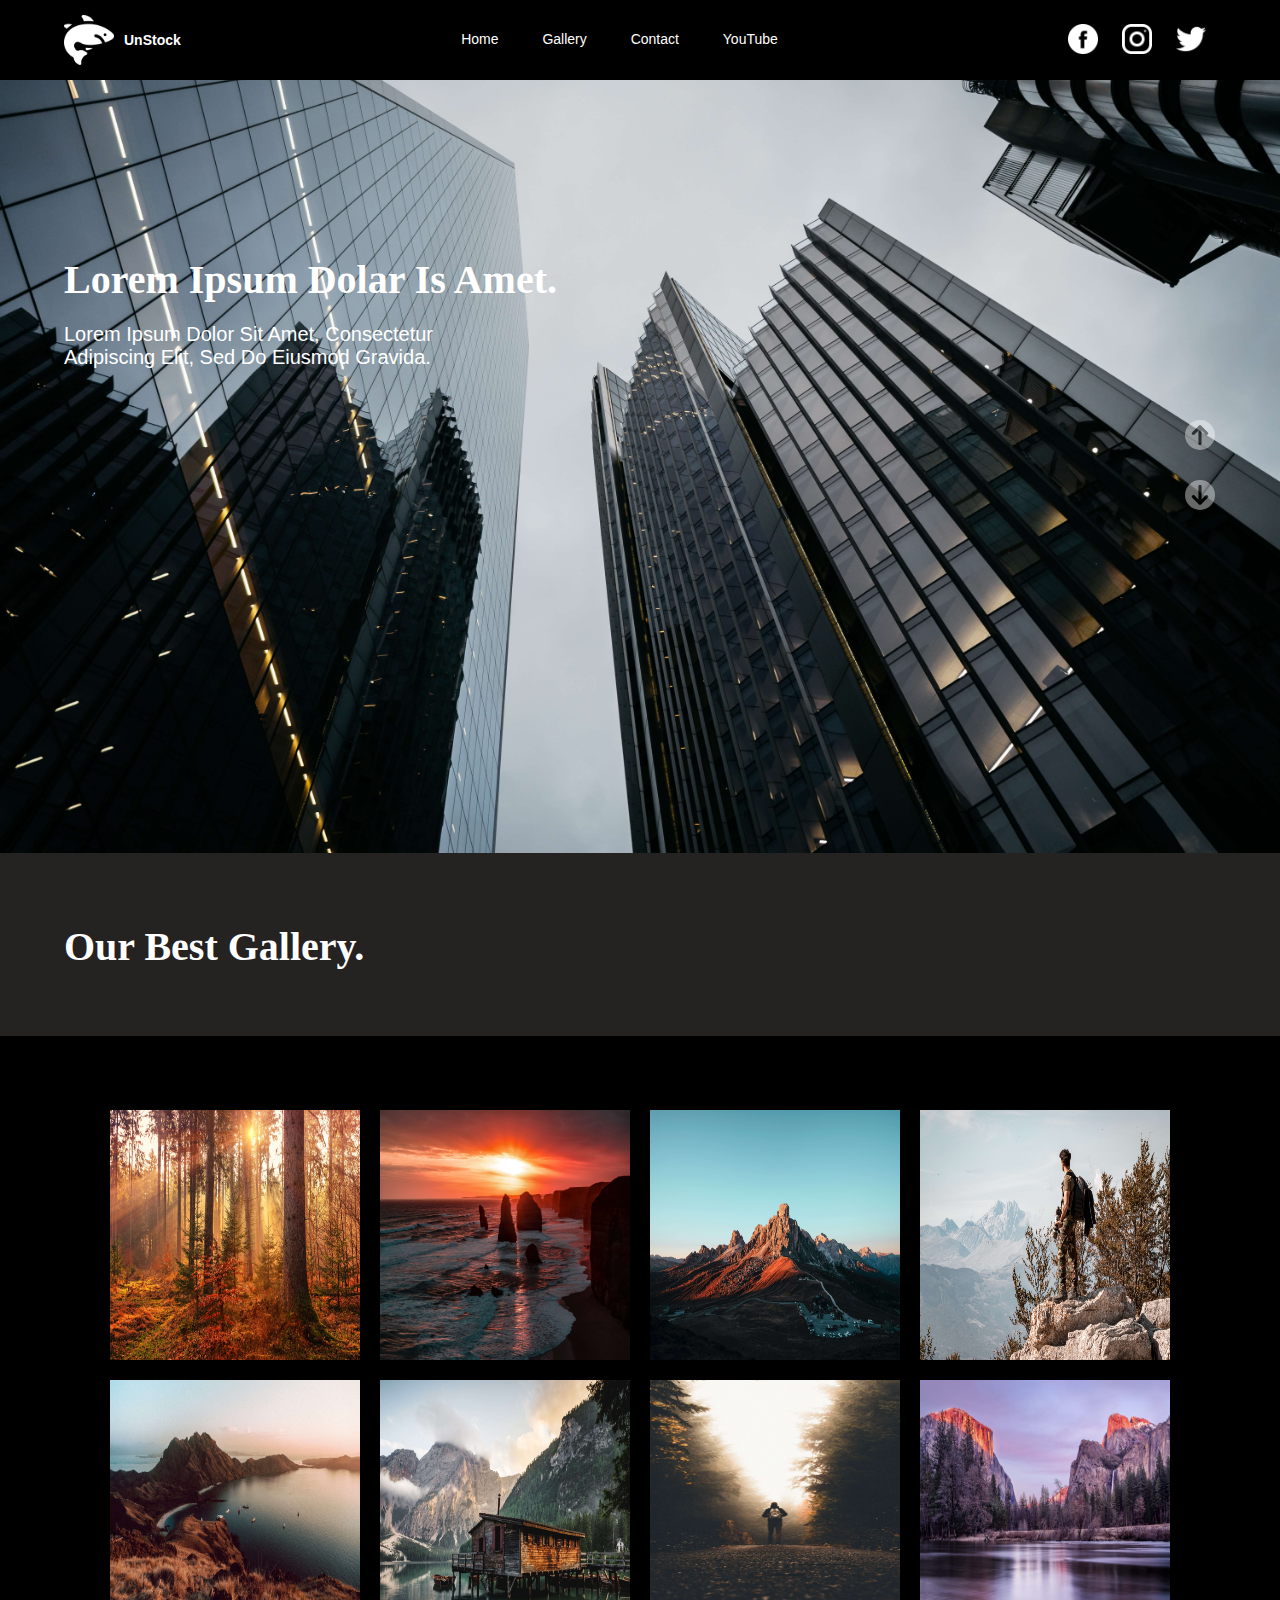
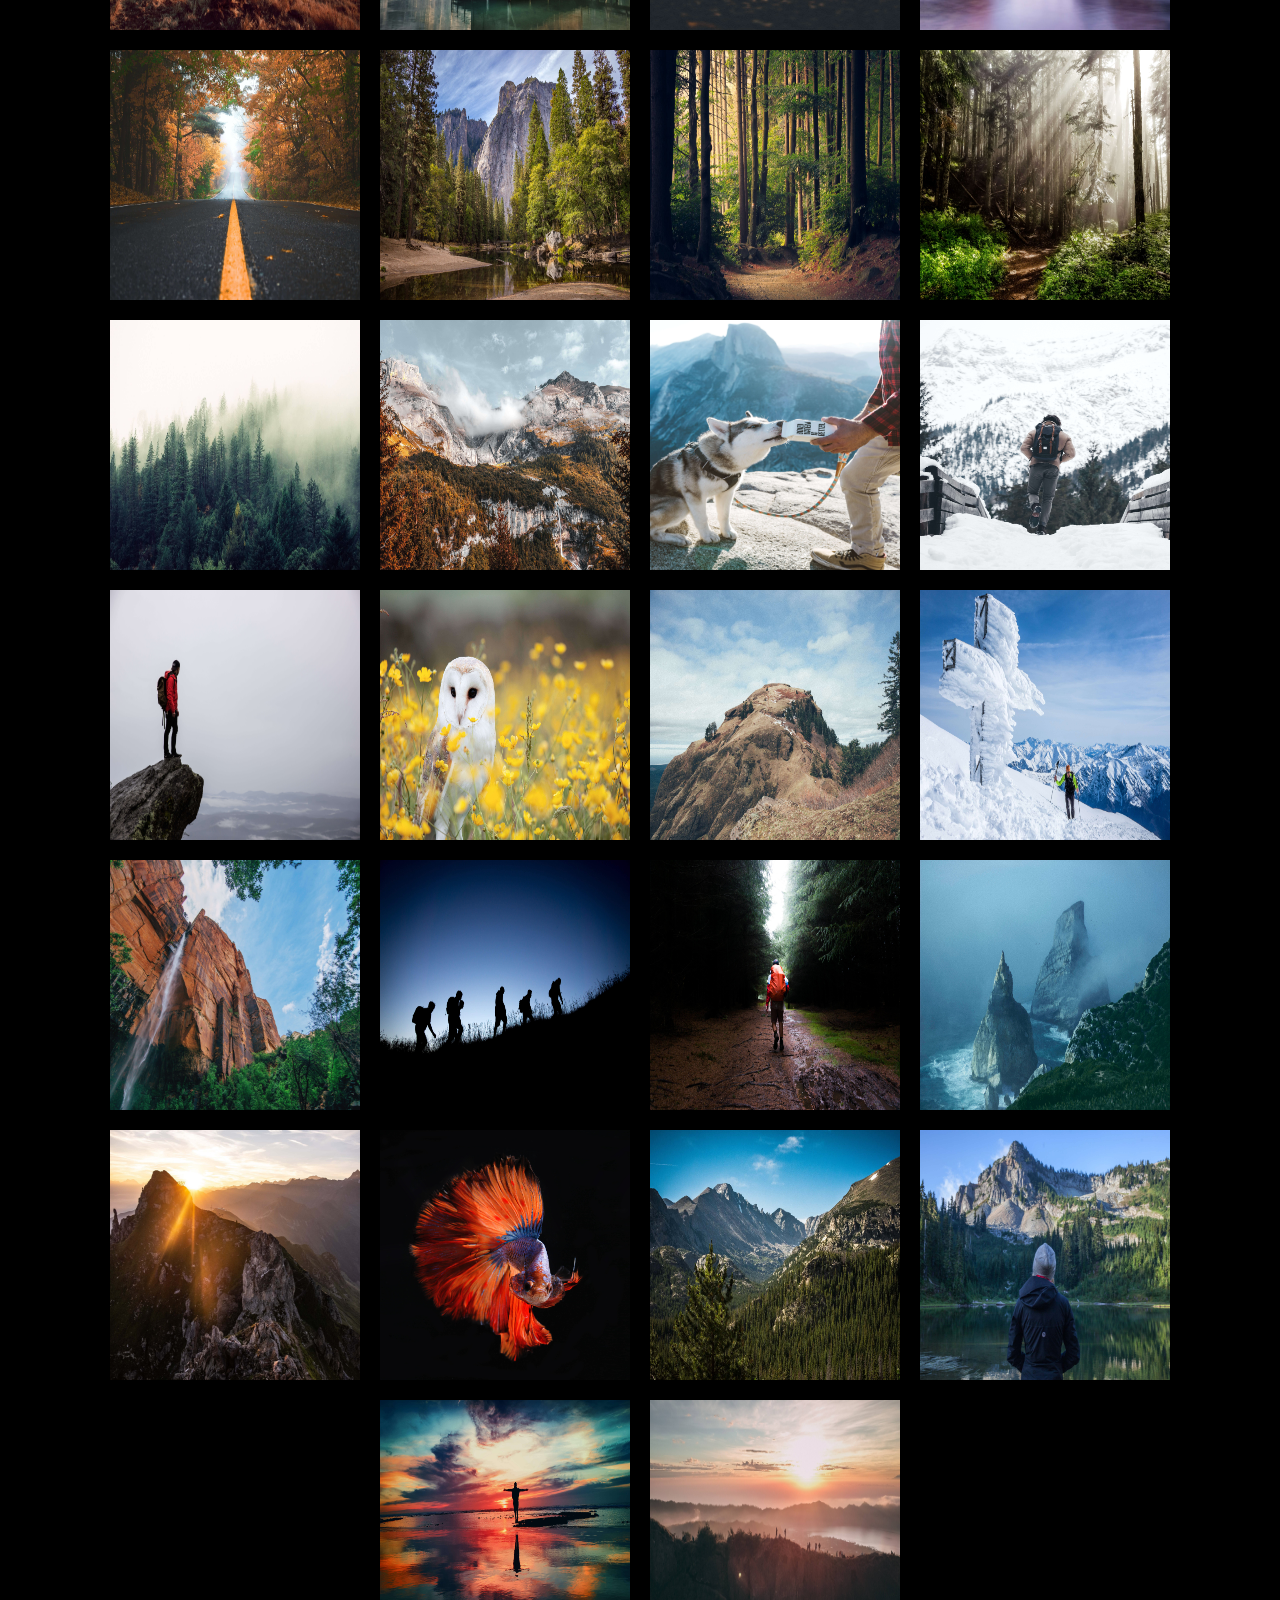
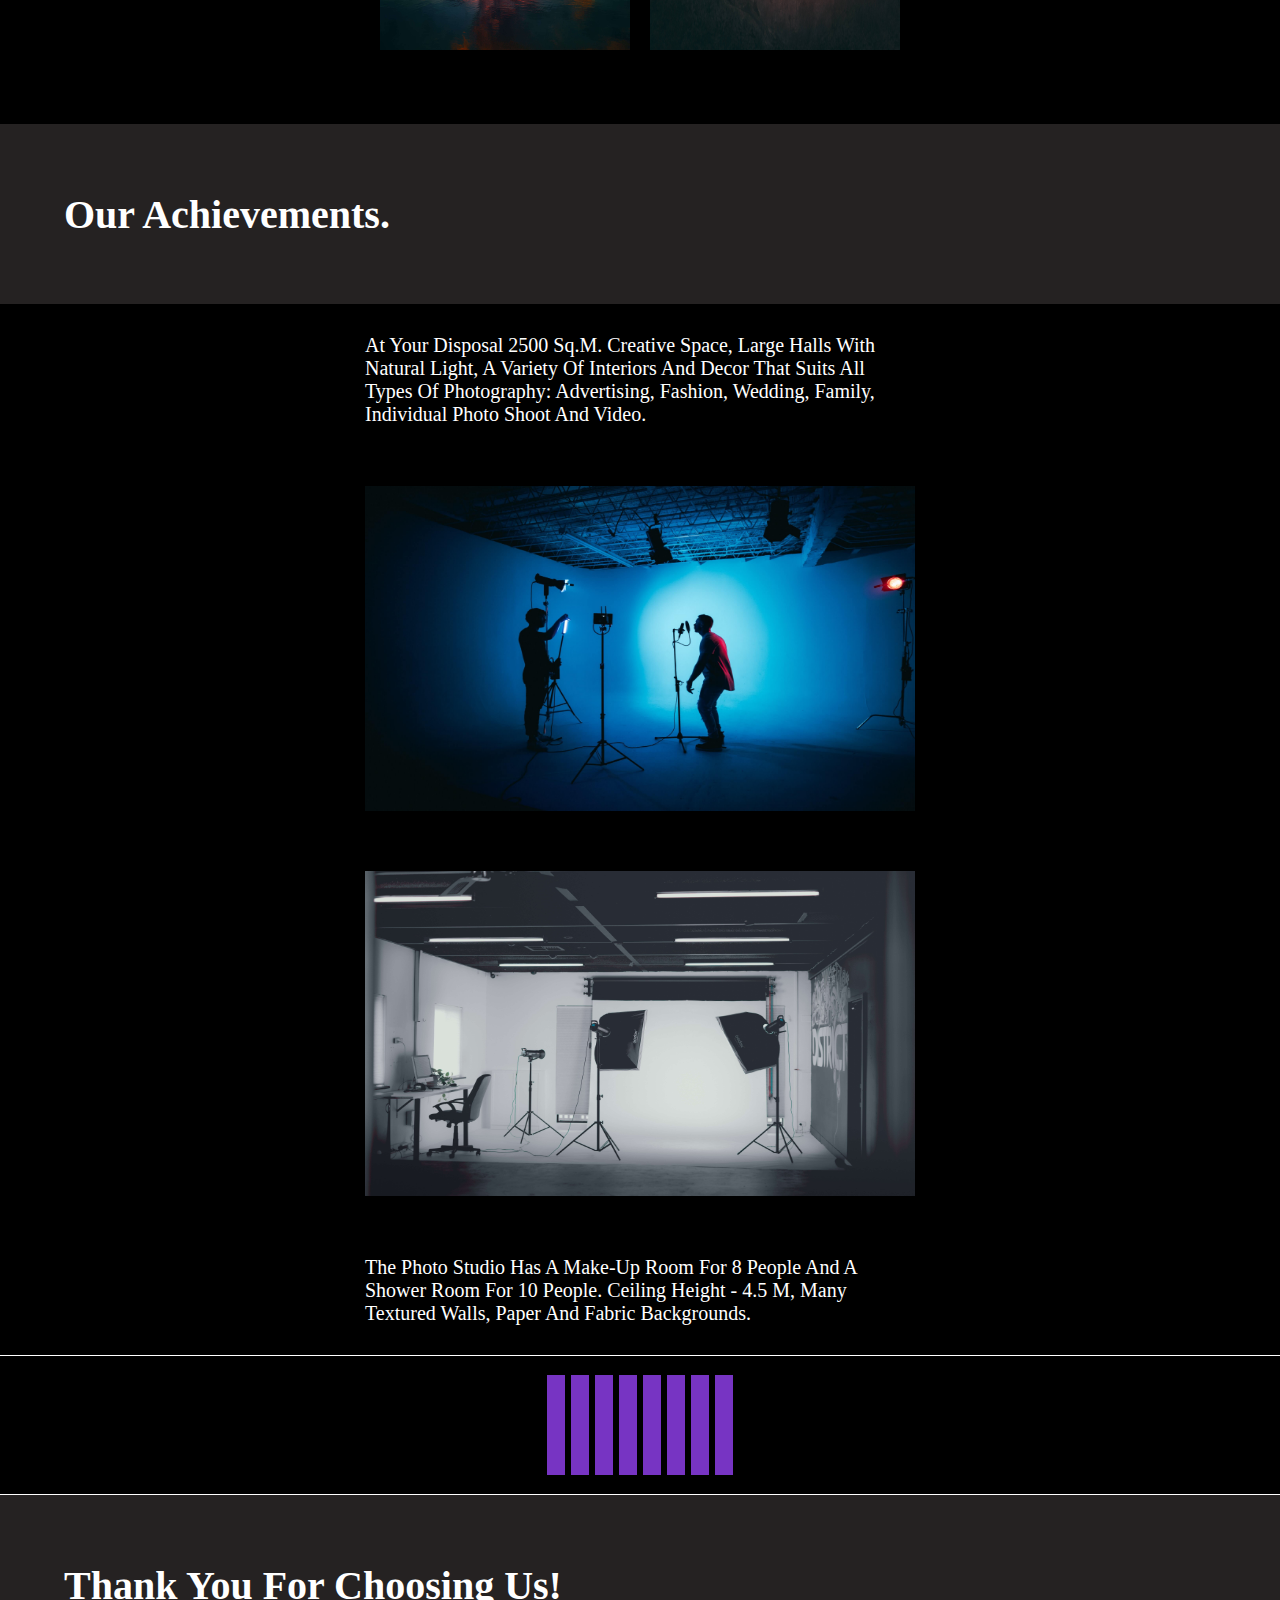
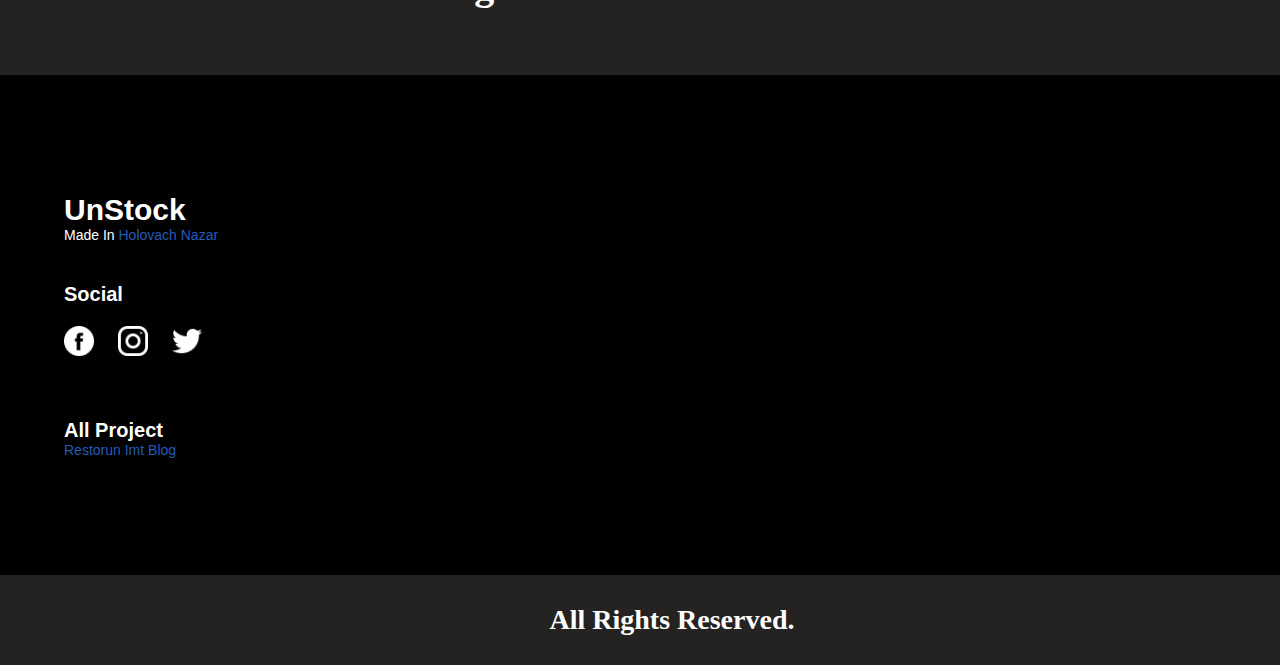
<file: index.html>
<!DOCTYPE html>
<html lang="en">
<head>
    <meta charset="UTF-8">
    <meta http-equiv="X-UA-Compatible" content="IE=edge">
    <meta name="viewport" content="width=device-width, initial-scale=1.0">
    <title>UnStock</title>
    <link rel="stylesheet" href="css/style.css">
    <link rel="stylesheet" href="css/media.css">
</head>
<body id="main">
    <header>
        <main>
            <div class="fixed">
                <div class="logotype">
                    <a href="">
                        <img src="icons/shark.png" alt="logo">
                        <h1 class="unstock">UnStock</h1>
                    </a>
                </div>
                <div class="menu">
                    <a href="">home</a>
                    <a href="index_2.html">gallery</a>
                    <a href="index_form.html">contact</a>
                    <a href="#">youTube</a>
                </div>
                <div class="social">
                    <a href="#"><img src="icons/social/facebook.png" alt="social"></a>
                    <a href="#"><img src="icons/social/instagram.png" alt="social"></a>
                    <a href="#"><img src="icons/social/twitter.png" alt="social"></a>
                </div>
                <div class="menu-btn">
                    <div class="hamburger">
                        <span class="line"></span>
                    </div>
                    <div class="menu__list">
                        <div class="menu__in__btn">
                            <a href="">home</a>
                            <a href="index_2.html">gallery</a>
                            <a href="index_form.html">contact</a>
                            <a href="#">youTube</a>
                        </div>
                        <div class="social__in__btn">
                            <a href="#"><img src="icons/social/facebook.png" alt="social"></a>
                            <a href="#"><img src="icons/social/instagram.png" alt="social"></a>
                            <a href="#"><img src="icons/social/twitter.png" alt="social"></a>
                        </div>
                    </div>
                </div>
            </div>
        </main>
        <div class="title">
            <h1>Lorem Ipsum dolar is amet.</h1>
            <p>Lorem ipsum dolor sit amet, consectetur adipiscing elit, sed do eiusmod gravida. </p>
        </div>
        <div class="homeImg">
            <img src="images/andrea-de-santis-iw-idGUJzHQ-unsplash.jpg" alt="">
        </div>
    </header>
    <section>
        <div class="lines">
            <h1>Our best gallery.</h1>
        </div>
        <div class="gallery__img">
            <img class="remove" src="images/gallery/nature1.jpg" alt="img">
            <img class="remove" src="images/gallery/nature2.jpg" alt="img">
            <img class="remove" src="images/gallery/nature3.jpg" alt="img">
            <img class="remove" src="images/gallery/nature4.jpg" alt="img">
            <img class="remove" src="images/gallery/nature5.jpg" alt="img">
            <img class="remove" src="images/gallery/nature6.jpg" alt="img">
            <img class="remove" src="images/gallery/nature7.jpg" alt="img">
            <img class="remove" src="images/gallery/nature8.jpg" alt="img">
            <img class="remove" src="images/gallery/nature9.jpg" alt="img">
            <img class="remove" src="images/gallery/nature10.jpg" alt="img">
            <img class="remove" src="images/gallery/nature11.jpg" alt="img">
            <img class="remove" src="images/gallery/nature12.jpg" alt="img">
            <img class="remove" src="images/gallery/nature13.jpg" alt="img">
            <img class="remove" src="images/gallery/nature14.jpg" alt="img">
            <img class="remove" src="images/gallery/nature15.jpg" alt="img">
            <img class="remove" src="images/gallery/nature16.jpg" alt="img">
            <img class="remove" src="images/gallery/nature17.jpg" alt="img">
            <img class="remove" src="images/gallery/nature18.jpg" alt="img">
            <img src="images/gallery/nature19.jpg" alt="img">
            <img src="images/gallery/nature20.jpg" alt="img">
            <img src="images/gallery/nature21.jpg" alt="img">
            <img src="images/gallery/nature22.jpg" alt="img">
            <img src="images/gallery/nature23.jpg" alt="img">
            <img src="images/gallery/nature24.jpg" alt="img">
            <img src="images/gallery/nature25.jpg" alt="img">
            <img src="images/gallery/nature26.jpg" alt="img">
            <img src="images/gallery/nature27.jpg" alt="img">
            <img src="images/gallery/nature28.jpg" alt="img">
            <img src="images/gallery/nature29.jpg" alt="img">
            <img src="images/gallery/nature30.jpg" alt="img">
        </div>
        <div class="lines">
            <h1>Our achievements.</h1>
        </div>
        <div class="achivements">
            <div class="block__one">
                <p>
                    At your disposal 2500 sq.m. creative space, large halls with 
                    natural light, a variety of interiors and decor that suits 
                    all types of photography: advertising, fashion, wedding, 
                    family, individual photo shoot and video.
                </p>                       
                <img src="images/achiv1.jpg" alt="img">
            </div>
            <div class="block__two">
                <img src="images/achiv2.jpg" alt="img">
                <p>            
                    The photo studio has a make-up room for 8 people and a 
                    shower room for 10 people. Ceiling height - 4.5 m, 
                    many textured walls, paper and fabric backgrounds.
                </p>
            </div>
        </div>
        <div class="animation">
            <div class="wrap__animation">
                <div></div>
                <div></div>
                <div></div>
                <div></div>
                <div></div>
                <div></div>
                <div></div>
                <div></div>
            </div>
        </div>
        <div class="lines">
            <h1>Thank you for choosing us!</h1>
        </div>
    </section>
    <footer id="footer">
        <div class="footer">
            <div class="footer__title">
                <h1>UnStock</h1>
                <p>made in <a href="#">Holovach Nazar</a></p>
            </div>
            <div class="foter__social">
                <h3>social</h3>
                <div class="social__footer">
                    <a href="#"><img src="icons/social/facebook.png" alt="social"></a>
                    <a href="#"><img src="icons/social/instagram.png" alt="social"></a>
                    <a href="#"><img src="icons/social/twitter.png" alt="social"></a>
                </div>
            </div>
            <div class="footer__project">
                <h3>all project</h3>
                <a href="#">restorun</a>
                <a href="#">imt</a>
                <a href="#">blog</a>
            </div>
        </div>
        <div class="lines end">
            <h1>All rights reserved.</h1>
        </div>
    </footer>    
    <div class="scrol">
        <a class="top" href="#main"><img class="arrow1" src="icons/arrow.png" alt="top"></a>
        <a class="top" href="#footer"><img class="arrow2" src="icons/arrow.png" alt="bottom"></a>
    </div>
    <script src="javascript/script.js"></script>
</body>
</html>
</file>
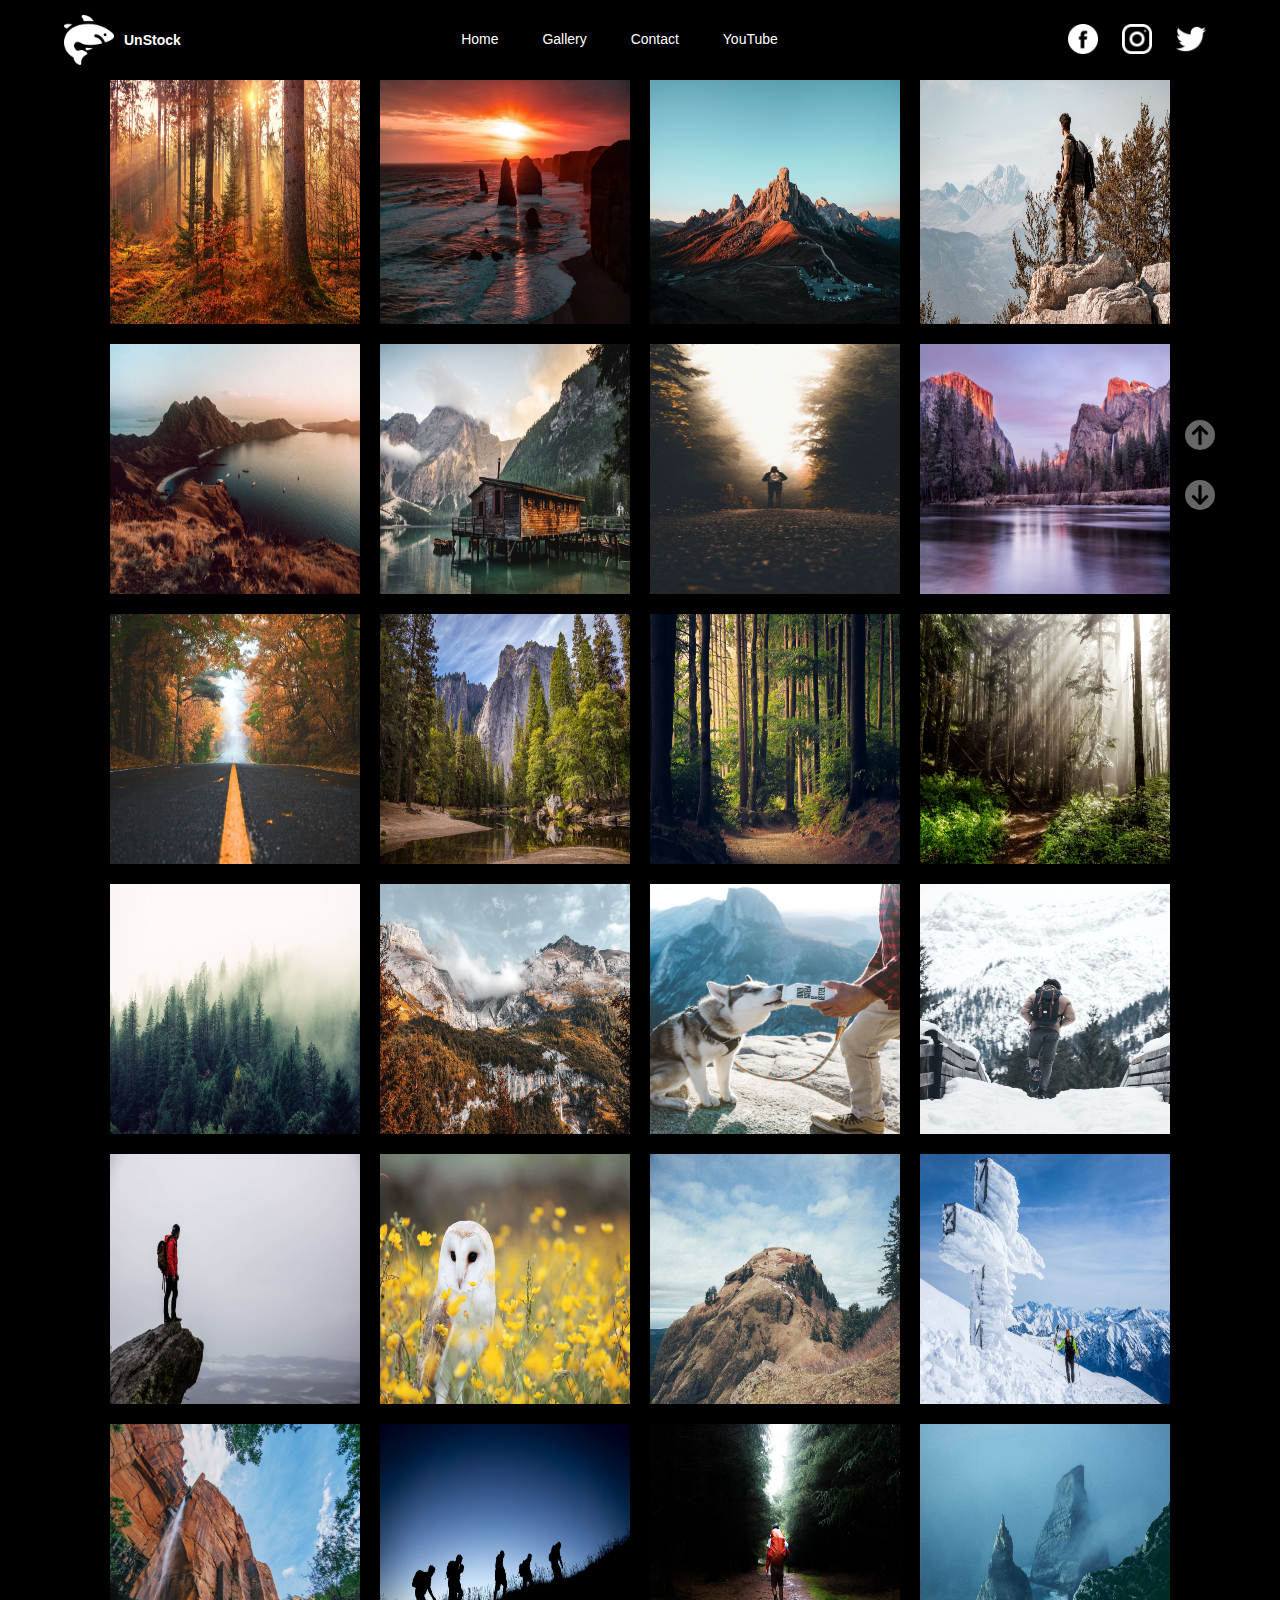
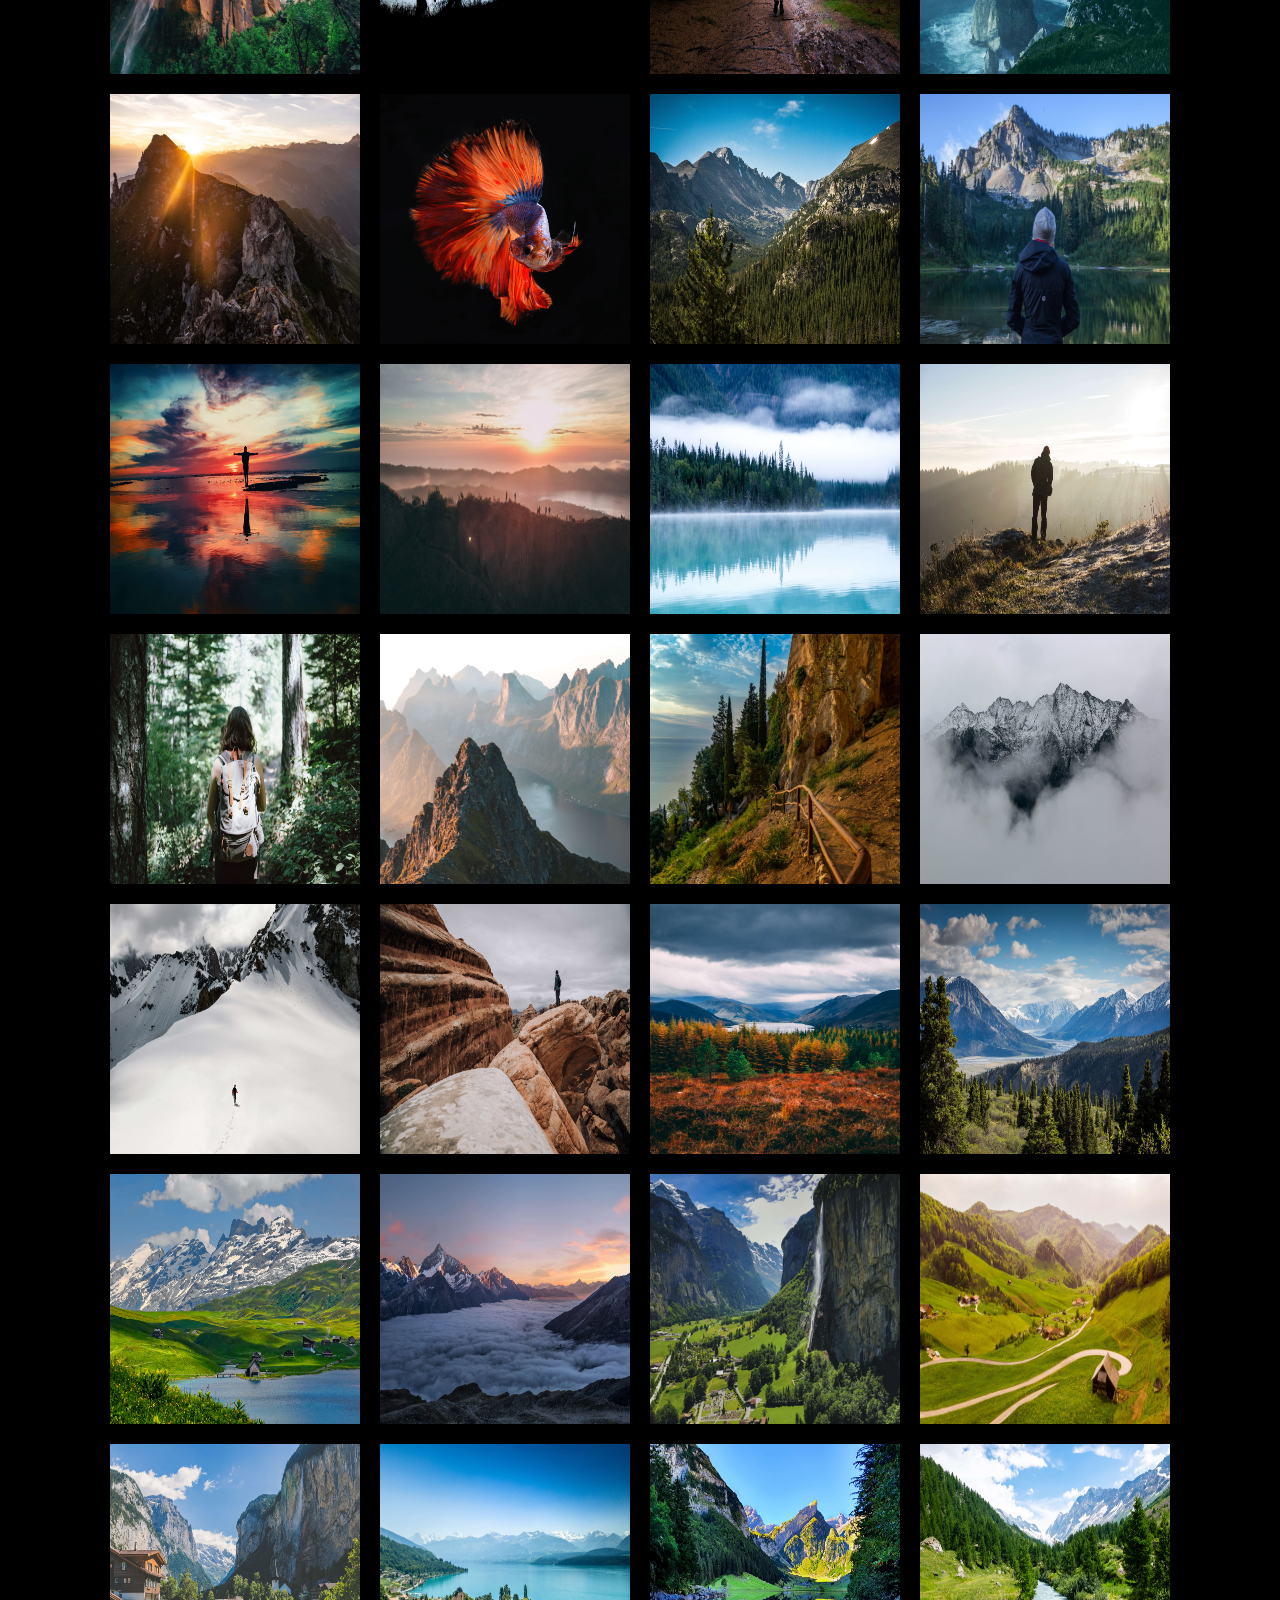
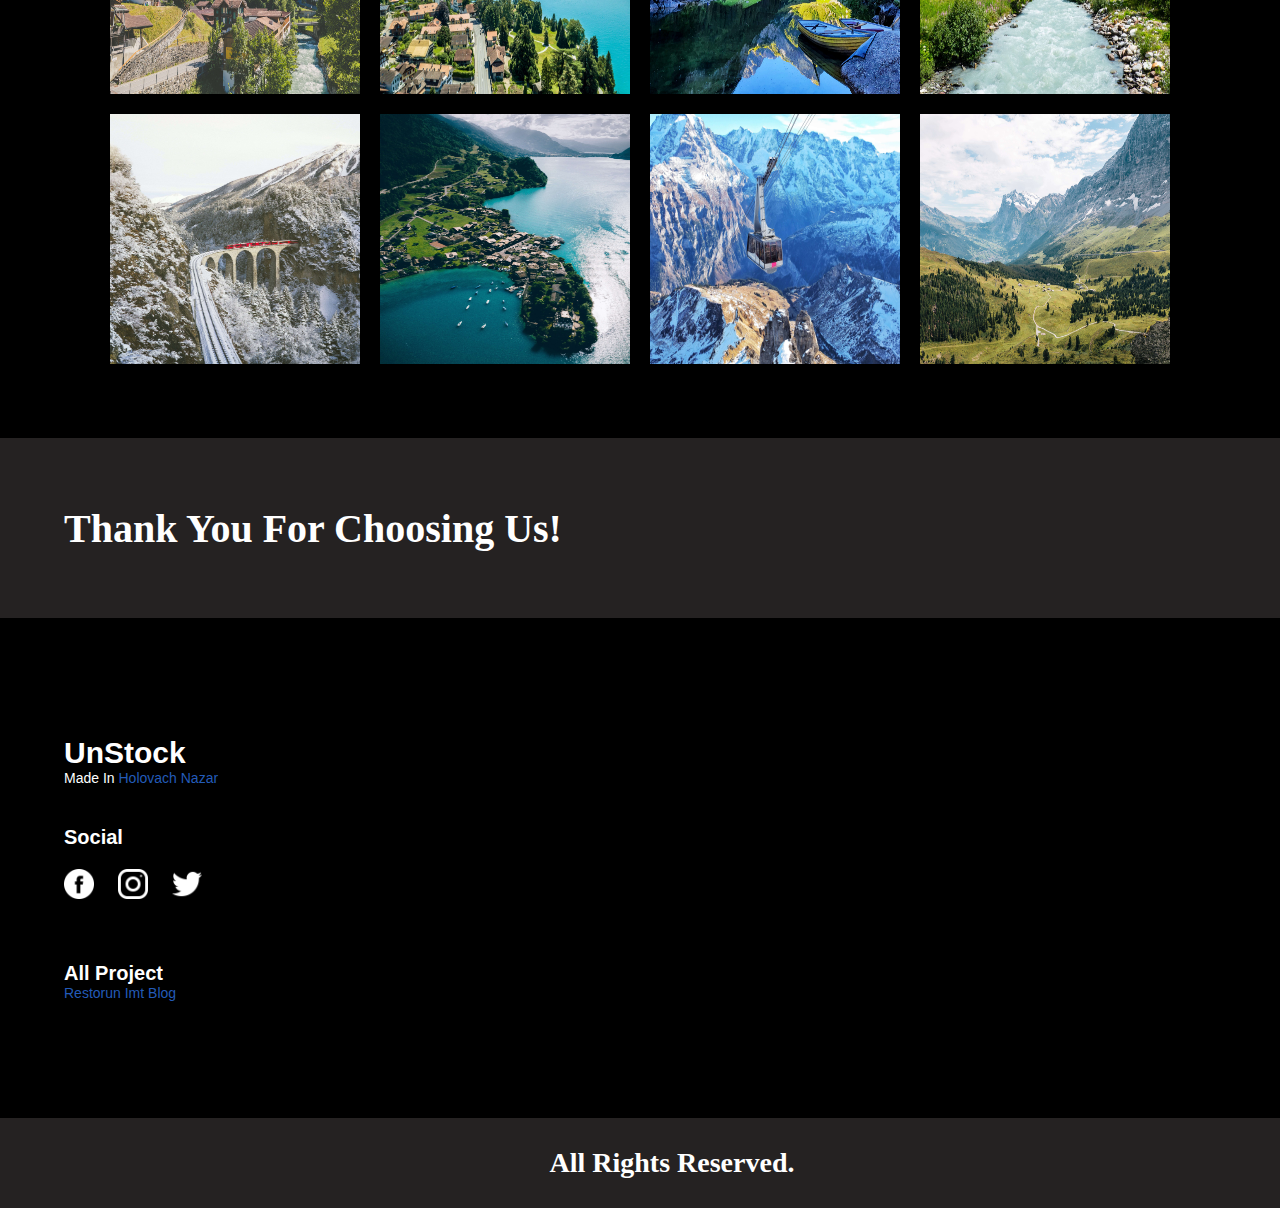
<file: index_2.html>
<!DOCTYPE html>
<html lang="en">
<head>
    <meta charset="UTF-8">
    <meta http-equiv="X-UA-Compatible" content="IE=edge">
    <meta name="viewport" content="width=device-width, initial-scale=1.0">
    <title>UnStock</title>
    <link rel="stylesheet" href="css/style.css">
    <link rel="stylesheet" href="css/media.css">
</head>
<body id="main">
    <header>
        <main>
            <div class="fixed">
                <div class="logotype">
                    <a href="index.html">
                        <img src="icons/shark.png" alt="logo">
                        <h1 class="unstock">UnStock</h1>
                    </a>
                </div>
                <div class="menu">
                    <a href="index.html">home</a>
                    <a href="">gallery</a>
                    <a href="index_form.html">contact</a>
                    <a href="#">youTube</a>
                </div>
                <div class="social">
                    <a href="#"><img src="icons/social/facebook.png" alt="social"></a>
                    <a href="#"><img src="icons/social/instagram.png" alt="social"></a>
                    <a href="#"><img src="icons/social/twitter.png" alt="social"></a>
                </div>
                <div class="menu-btn">
                    <div class="hamburger">
                        <span class="line"></span>
                    </div>
                    <div class="menu__list">
                        <div class="menu__in__btn">
                            <a href="index.html">home</a>
                            <a href="">gallery</a>
                            <a href="index_form.html">contact</a>
                            <a href="#">youTube</a>
                        </div>
                        <div class="social__in__btn">
                            <a href="#"><img src="icons/social/facebook.png" alt="social"></a>
                            <a href="#"><img src="icons/social/instagram.png" alt="social"></a>
                            <a href="#"><img src="icons/social/twitter.png" alt="social"></a>
                        </div>
                    </div>
                </div>
            </div>
        </main>
    </header>
    <section>
        <div class="gallery__img">
            <img src="images/gallery/nature1.jpg" alt="img">
            <img src="images/gallery/nature2.jpg" alt="img">
            <img src="images/gallery/nature3.jpg" alt="img">
            <img src="images/gallery/nature4.jpg" alt="img">
            <img src="images/gallery/nature5.jpg" alt="img">
            <img src="images/gallery/nature6.jpg" alt="img">
            <img src="images/gallery/nature7.jpg" alt="img">
            <img src="images/gallery/nature8.jpg" alt="img">
            <img src="images/gallery/nature9.jpg" alt="img">
            <img src="images/gallery/nature10.jpg" alt="img">
            <img src="images/gallery/nature11.jpg" alt="img">
            <img src="images/gallery/nature12.jpg" alt="img">
            <img src="images/gallery/nature13.jpg" alt="img">
            <img src="images/gallery/nature14.jpg" alt="img">
            <img src="images/gallery/nature15.jpg" alt="img">
            <img src="images/gallery/nature16.jpg" alt="img">
            <img src="images/gallery/nature17.jpg" alt="img">
            <img src="images/gallery/nature18.jpg" alt="img">
            <img src="images/gallery/nature19.jpg" alt="img">
            <img src="images/gallery/nature20.jpg" alt="img">
            <img src="images/gallery/nature21.jpg" alt="img">
            <img src="images/gallery/nature22.jpg" alt="img">
            <img src="images/gallery/nature23.jpg" alt="img">
            <img src="images/gallery/nature24.jpg" alt="img">
            <img src="images/gallery/nature25.jpg" alt="img">
            <img src="images/gallery/nature26.jpg" alt="img">
            <img src="images/gallery/nature27.jpg" alt="img">
            <img src="images/gallery/nature28.jpg" alt="img">
            <img src="images/gallery/nature29.jpg" alt="img">
            <img src="images/gallery/nature30.jpg" alt="img">
            <img src="images/gallery/nature31.jpg" alt="img">
            <img src="images/gallery/nature32.jpg" alt="img">
            <img src="images/gallery/nature33.jpg" alt="img">
            <img src="images/gallery/nature34.jpg" alt="img">
            <img src="images/gallery/nature35.jpg" alt="img">
            <img src="images/gallery/nature36.jpg" alt="img">
            <img src="images/gallery/nature37.jpg" alt="img">
            <img src="images/gallery/nature38.jpg" alt="img">
            <img src="images/gallery/nature39.jpg" alt="img">
            <img src="images/gallery/nature40.jpg" alt="img">
            <img src="images/gallery/nature41.jpg" alt="img">
            <img src="images/gallery/nature42.jpg" alt="img">
            <img src="images/gallery/nature43.jpg" alt="img">
            <img src="images/gallery/nature44.jpg" alt="img">
            <img src="images/gallery/nature45.jpg" alt="img">
            <img src="images/gallery/nature46.jpg" alt="img">
            <img src="images/gallery/nature47.jpg" alt="img">
            <img src="images/gallery/nature48.jpg" alt="img">
            <img src="images/gallery/nature49.jpg" alt="img">
            <img src="images/gallery/nature50.jpg" alt="img">
            <img src="images/gallery/nature51.jpg" alt="img">
            <img src="images/gallery/nature52.jpg" alt="img">
        </div>
        <div class="lines">
            <h1>Thank you for choosing us!</h1>
        </div>
    </section>
    <footer id="footer">
        <div class="footer">
            <div class="footer__title">
                <h1>UnStock</h1>
                <p>made in <a href="#">Holovach Nazar</a></p>
            </div>
            <div class="foter__social">
                <h3>social</h3>
                <div class="social__footer">
                    <a href="#"><img src="icons/social/facebook.png" alt="social"></a>
                    <a href="#"><img src="icons/social/instagram.png" alt="social"></a>
                    <a href="#"><img src="icons/social/twitter.png" alt="social"></a>
                </div>
            </div>
            <div class="footer__project">
                <h3>all project</h3>
                <a href="#">restorun</a>
                <a href="#">imt</a>
                <a href="#">blog</a>
            </div>
        </div>
        <div class="lines end">
            <h1>All rights reserved.</h1>
        </div>
    </footer>
    <div class="scrol">
        <a class="top" href="#main"><img class="arrow1" src="icons/arrow.png" alt="top"></a>
        <a class="top" href="#footer"><img class="arrow2" src="icons/arrow.png" alt="bottom"></a>
    </div>
    <script src="javascript/script.js"></script>
</body>
</html>
</file>
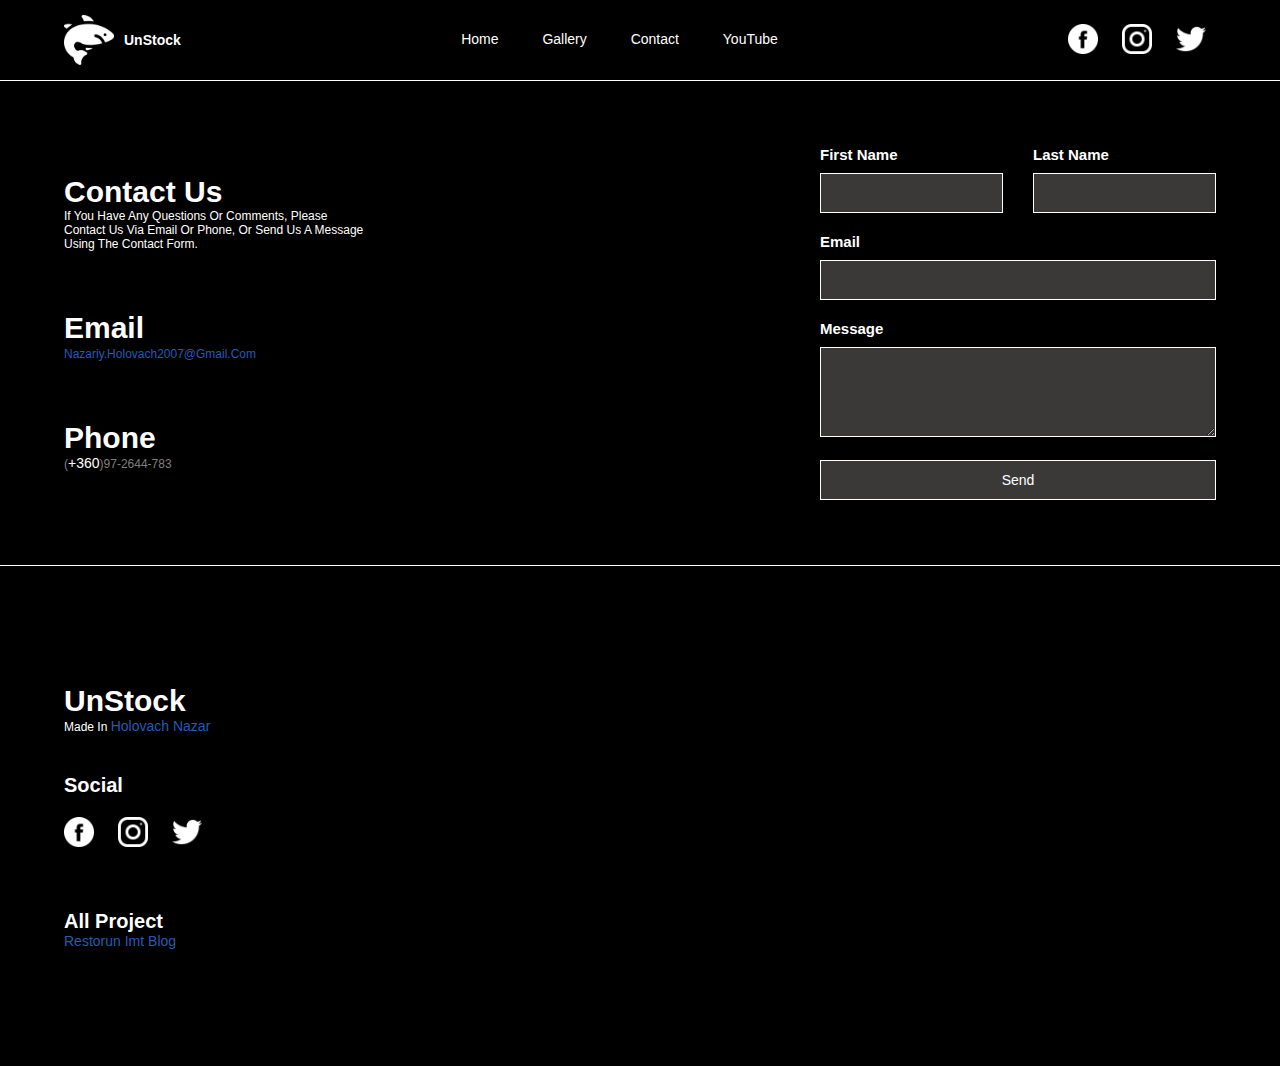
<file: index_form.html>
<!DOCTYPE html>
<html lang="en">
<head>
    <meta charset="UTF-8">
    <meta http-equiv="X-UA-Compatible" content="IE=edge">
    <meta name="viewport" content="width=device-width, initial-scale=1.0">
    <title>UnStock</title>
    <link rel="stylesheet" href="css/style.css">
    <link rel="stylesheet" href="css/media.css">
    <link rel="stylesheet" href="css/style_form.css">
</head>
<body>
    <header>
        <main>
            <div class="fixed">
                <div class="logotype">
                    <a href="index.html">
                        <img src="icons/shark.png" alt="logo">
                        <h1 class="unstock">UnStock</h1>
                    </a>
                </div>
                <div class="menu">
                    <a href="index.html">home</a>
                    <a href="index_2.html">gallery</a>
                    <a href="">contact</a>
                    <a href="#">youTube</a>
                </div>
                <div class="social">
                    <a href="#"><img src="icons/social/facebook.png" alt="social"></a>
                    <a href="#"><img src="icons/social/instagram.png" alt="social"></a>
                    <a href="#"><img src="icons/social/twitter.png" alt="social"></a>
                </div>
                <div class="menu-btn">
                    <div class="hamburger">
                        <span class="line"></span>
                    </div>
                    <div class="menu__list">
                        <div class="menu__in__btn">
                            <a href="index.html">home</a>
                            <a href="index_2.html">gallery</a>
                            <a href="">contact</a>
                            <a href="#">youTube</a>
                        </div>
                        <div class="social__in__btn">
                            <a href="#"><img src="icons/social/facebook.png" alt="social"></a>
                            <a href="#"><img src="icons/social/instagram.png" alt="social"></a>
                            <a href="#"><img src="icons/social/twitter.png" alt="social"></a>
                        </div>
                    </div>
                </div>
            </div>
        </main>
    </header>
    <section>
        <div class="contact">
            <div class="contact__site">
                <div class="block">
                    <h1>Contact us</h1>
                    <p>If you have any questions or comments, please contact us via email or phone, or send us a message using the contact form.</p>
                </div>
                <div class="block block_2">
                    <h1>Email</h1>
                    <a href="#">nazariy.holovach2007@gmail.com</a>
                </div>
                <div class="block block_3">
                    <h1>Phone</h1>
                    <a class="phone" href="#">(<span>+360</span>)97-2644-783</a>
                </div>
            </div>
            <div class="form">
                <form action="#" method="get" enctype="multipart/form-data">
                    <div class="contain contain1">
                        <div class="contain__input contain__input1">
                            <h1>first name</h1>
                            <input type="text" name="userfirstname">
                        </div>
                        <div class="contain__input">
                            <h1>last name</h1>
                            <input type="text" name="userlastname">
                        </div>
                    </div>
                    <div class="contain">
                        <h1>email</h1>
                        <input type="email" name="email">
                    </div>
                    <div class="contain">
                        <h1>message</h1>
                        <textarea name="message"></textarea>
                    </div>
                    <div class="contain">
                        <button type="submit">send</button>
                    </div>
                </form>
            </div>
        </div>
    </section>
    <footer>
        <div class="footer">
            <div class="footer__title">
                <h1>UnStock</h1>
                <p>made in <a href="#">Holovach Nazar</a></p>
            </div>
            <div class="foter__social">
                <h3>social</h3>
                <div class="social__footer">
                    <a href="#"><img src="icons/social/facebook.png" alt="social"></a>
                    <a href="#"><img src="icons/social/instagram.png" alt="social"></a>
                    <a href="#"><img src="icons/social/twitter.png" alt="social"></a>
                </div>
            </div>
            <div class="footer__project">
                <h3>all project</h3>
                <a href="#">restorun</a>
                <a href="#">imt</a>
                <a href="#">blog</a>
            </div>
        </div>
    </footer>
    <script src="javascript/script.js"></script>
</body>
</html>
</file>
<file: css/style.css>
* {
    box-sizing: border-box;

    margin: 0;
    padding: 0;

    text-decoration: none;
    list-style: none;

    color: #fff;
    font-family: Arial;
    font-size: 14px;
    text-transform: capitalize;
}

body {
    overflow-x: hidden;
    background-color: #252222;
}

header {
    position: relative;

    display: flex;
    flex-direction: column;
}

.fixed {
    position: fixed;
    z-index: 10;

    display: flex;
    justify-content: space-between;
    align-items: center;

    width: 100%;
    height: 80px;

    background-color: #000;
}
main {
    position: relative;
    user-select: none;
}

.logotype {
    margin: 0 5%;
    z-index: 1;
}

.logotype a{
    display: flex;
    align-items: center;
}

.logotype a img {
    width: 50px;
    height: 50px;
    margin-right: 10px;
}

.menu a {
    padding: 40px 20px;
    transition: all 0.5s ease-out;
}

.menu a {
    display: inline-block;
    line-height: 2;
    text-decoration:none;
    cursor: pointer;
}
.menu a:after {
    background-color: #fff;
    display: block;
    content: "";
    height: 2px;
    width: 0%;
    transition: width .3s ease-in-out;
}
.menu a:hover:after,
.menu a:focus:after {
    width: 100%;
}
.social {
    margin: 0 5%;
}
.social img {
    width: 30px;
    height: 30px;
    margin: 10px;

    transition: all 0.5s ease-out;
}

.social img:hover {
    transform: scale(1.2);
}

.homeImg {
    position: relative;

    width: 100vw;
    max-height: 1080px;
    z-index: -1;
}

.homeImg img {
    object-fit: cover;
    width: 100vw;
    max-height: 1080px;
}

.title {
    position: absolute;
    left: 5%;

    margin: 20%  0 0 0 ;
}

.title h1 {
    font-size: 40px;
    font-family: Century;
}

.title p{
    font-size: 20px;
    width: 400px;

    margin-top: 20px;
}

.lines {
    display: flex;
    align-items: center;

    position: relative;

    width: 100%;
    height: 180px;

    background-color: #252222;
}

.lines h1 {
    font-size: 40px;
    font-family: Century;

    margin-left: 5%;
}

.menu-btn {
    display: none;
}
.hamburger {
    position: relative;
    margin-right: 2em;

    width: 30px;
    height: 20px;

    cursor: pointer;
}
.hamburger span,
.hamburger::before,
.hamburger::after {
    position: absolute;
    z-index: 7;

    width: 100%;
    height: 2px;

    background-color: #fff;
    transition: all .3s ease-out;
}

.hamburger span {
    top: 50%;
    transform: translateY(-50%);
}

.hamburger::before,
.hamburger::after {
    content: "";
}

.hamburger::before {
    top: 0;
}

.hamburger::after {
    bottom: 0;
}

.menu__btn {
    display: none;
}


.active span {
    transform: translateX(200%);
    opacity: 0;
}

.active::before {
    top: 50%;
    transform: translateY(-50%) rotate(45deg);
}

.active::after {
    top: 50%;
    transform: translateY(-50%) rotate(-45deg);
}

.menu__list.active {
    top: 0;
}

.menu__list {
    position: fixed;
    top: -100%;
    left: 0;

    display: flex;
    flex-direction: column;
    justify-content: space-around;
    align-items: center;

    width: 100%;
    height: 100%;

    background-color: rgba(1, 1, 1, .9);
    border-right: 1px solid #fff;

    transition: all 0.5s ease-out;
}

.menu__in__btn {
    display: flex;
    flex-direction: column;
}

.menu__in__btn a {
    font-size: 20px;
    padding: 15px;
}

.menu__in__btn a:after {
    background-color: #fff;
    display: block;
    content: "";
    height: 2px;
    width: 0%;
    transition: width .3s ease-in-out;
}
.menu__in__btn a:hover:after,
.menu__in__btn a:focus:after {
    width: 100%;
}

.social__in__btn {
    display: flex;
}

.social__in__btn a img {
    width: 50px;
    margin: 10px;
    transition: all 0.5s ease-out;
}

.social__in__btn a img:hover {
    transform: scale(1.2);
}

.gallery__img {
    width: 100%;
    height: 100%;

    display: flex;
    flex-wrap: wrap;
    justify-content: center;
    align-items: center;

    background-color: #000;
    padding: 5%;
}

.gallery__img img {
    width: 250px;
    height: 250px;

    margin: 10px;

    transition: all .3s ease-out;
}

.gallery__img img:hover,
.gallery__img img:focus {
    transform: scale(1.1);
}


.achivements {
    width: 100%;
    height: auto;

    display: flex;
    flex-wrap: wrap;
    justify-content: center;
    align-items: center;

    background-color: #000;
}

.achivements div {
    display: flex;
    flex-direction: column;
    margin: 0 5% 0 5%;
}

.achivements div img {
    width: 550px;
    height: 325px;

    margin: 30px 0;
}

.achivements div p {
    font-family: Century;
    font-size: 20px;

    width: 550px;
    margin: 30px 0;
}

.animation {
    position: relative;
    width: 100%;
    height: 140px;

    display: flex;
    justify-content: center;
    align-items: center;

    background-color: #000;
    border-top: 1px solid #fff;
    border-bottom: 1px solid #fff;
}

.wrap__animation {
    position: relative;
    width: calc(8*18px + 7*6px);
    height: 100px;

    transform: rotate(180deg);
}

.wrap__animation > div {
    position: absolute;

    width: 18px;
    height: inherit;
    background-color: rgb(119, 52, 195);

    animation: equlize 2s;
    animation-iteration-count: infinite;
}

.wrap__animation > div:nth-child(1) {
    left: 0;
    animation-duration: 1.7s;
}.wrap__animation > div:nth-child(2) {
    left: calc(1*24px);
    animation-duration: 2s;
}.wrap__animation > div:nth-child(3) {
    left: calc(2*24px);
    animation-duration: 2.1s;
}.wrap__animation > div:nth-child(4) {
    left: calc(3*24px);
    animation-duration: 1,8s;
}.wrap__animation > div:nth-child(5) {
    left: calc(4*24px);
    animation-duration: 2s;
}.wrap__animation > div:nth-child(6) {
    left: calc(5*24px);
    animation-duration: 1.6s;
}.wrap__animation > div:nth-child(7) {
    left: calc(6*24px);
    animation-duration: 2.2s;
}.wrap__animation > div:nth-child(8) {
    left: calc(7*24px);
    animation-duration: 1.9s;
}

@keyframes equlize {
    0% {
        height: 60px;
    }
    10% {
        height: 50px;
    }
    20% {
        height: 80px;
    }
    30% {
        height: 30px;
        background-color: #c919cf;
    }
    40% {
        height: 20px;
    }
    50% {
        height: 80px;
    }
    60% {
        height: 40px;
    }
    70% {
        height: 70px;
    }
    80% {
        height: 50px;
        background-color: #db1111;
    }
    90% {
        height: 80px;
    }
    100% {
        height: 100px;
    }
}

.footer {
    width: 100%;
    height: 500px;

    display: flex;
    flex-direction: column;
    justify-content: center;

    background-color: #000;

    padding-left: 5%;
}

.footer div {
    margin: 20px 0;
}

.footer h1 {
    font-size: 30px;
}
.footer h3 {
    font-size: 20px;
}
.footer a {
    color: #235bb8;
}


.end {
    height: 90px;
    justify-content: center;
}

.end h1 {
    font-size: 28px;
}


.social__footer a img {
    width: 30px;
    margin-right: 20px;

    transition: all 0.5s ease-out;
}
.social__footer a img:hover {
    transform: scale(1.2);
}

.scrol {
    position: fixed;
    right: 5%;
    top: 50%;
    transform: translate(0, -50%);
}
.scrol a {
    position: relative;
    right: 5%;

    width: 30px;
    height: 30px;

    display: flex;
    justify-content: center;
    align-items: center;

    background-color: #fff;
    opacity: 0.4;
    border-radius: 50%;
    margin-top: 30px;
}

.scrol .arrow1 {
    transform: rotate(-90deg);
    width: 20px;
}
.scrol .arrow2 {
    transform: rotate(90deg);
    width: 20px;
}
</file>
<file: css/media.css>
@media (max-width: 950px) {
    .remove {
        display: none;
    }
}
@media (max-width: 800px) {
    .menu {
        display: none;
    }
    .social{
        display: none;
    }
    .title h1{
        font-size: 30px;
    }
    .title p{
        font-size: 17px;
    }
    .gallery__title h1 {
        font-size: 30px;
    }
    .menu-btn {
        display: block;
    }

}

@media (max-width: 600px) {
    .fixed {
        height: 50px;
    }
    .logotype a img {
        width: 30px;
        height: 30px;
    }
    .unstock {
        display: none;
    }
    .title h1{
        font-size: 20px;
    }
    .title p{
        font-size: 11px;
        width: 250px;
    }
    .gallery__title {
        height: 80px;
    }
    .gallery__title h1 {
        font-size: 20px;
    }
    .achivements div img {
        width: 400px;
        height: 255px;
    }
    .achivements div p {
        font-size: 11px;    
        width: 400px;
    }
    .lines {
        height: 100px;
    }
    .lines h1 {
        font-size: 20px;
    }
    .end {
        height: 50px;
    }
    .end h1 {
        font-size: 15px;
    }
}
@media (max-width: 450px) {
    .achivements div img {
        width: 300px;
        height: 200px;
    }
    .achivements div p {
        width: 300px;
    }
}
</file>
<file: css/style_form.css>
section h1 {
    font-size: 30px;
}
section a, p {
    font-size: 12px;
}

.fixed {
    position: relative;
}
input, textarea, button {
    width: 200px;
    height: 40px;
    background-color: #3b3838;
    border: 1px solid #fff;
}
.contact {
    width: 100%;
    height: auto;

    background-color: #000;
    border-top: 1px solid #fff;
    border-bottom: 1px solid #fff;

    display: flex;
    flex-wrap: wrap;
    justify-content: space-between;
    align-items: center;

    padding: 5%;
}

.contact__site {
    display: flex;
    flex-direction: column;
}

.block {
    width: 300px;

    margin: 30px 0;
}

.block_2 a {
    color: #235bb8;
}

.block_3 a {
    color: #817f7f;
}

form {
    position: relative;

    display: flex;
    flex-direction: column;
    justify-content: center;
    align-items: center;

    width: 100%;
    height: auto;
}

form h1 {
    text-transform: capitalize;
    font-size: 15px;
}

.contain {
    position: relative;
    width: 100%;
}

.contain1 {
    display: flex;
    justify-content: space-between
}

.contain__input1 {
    margin-right: 30px;
}

.contain__input input {
    margin: 10px 0 20px 0;
}

.contain input {
    width: 100%;
    margin: 10px 0 20px 0;
}

.contain textarea {
    width: 100%;
    height: 90px;

    margin: 10px 0 20px 0;
}

.contain button {
    width: 100%;
    height: 40px;
}
</file>
